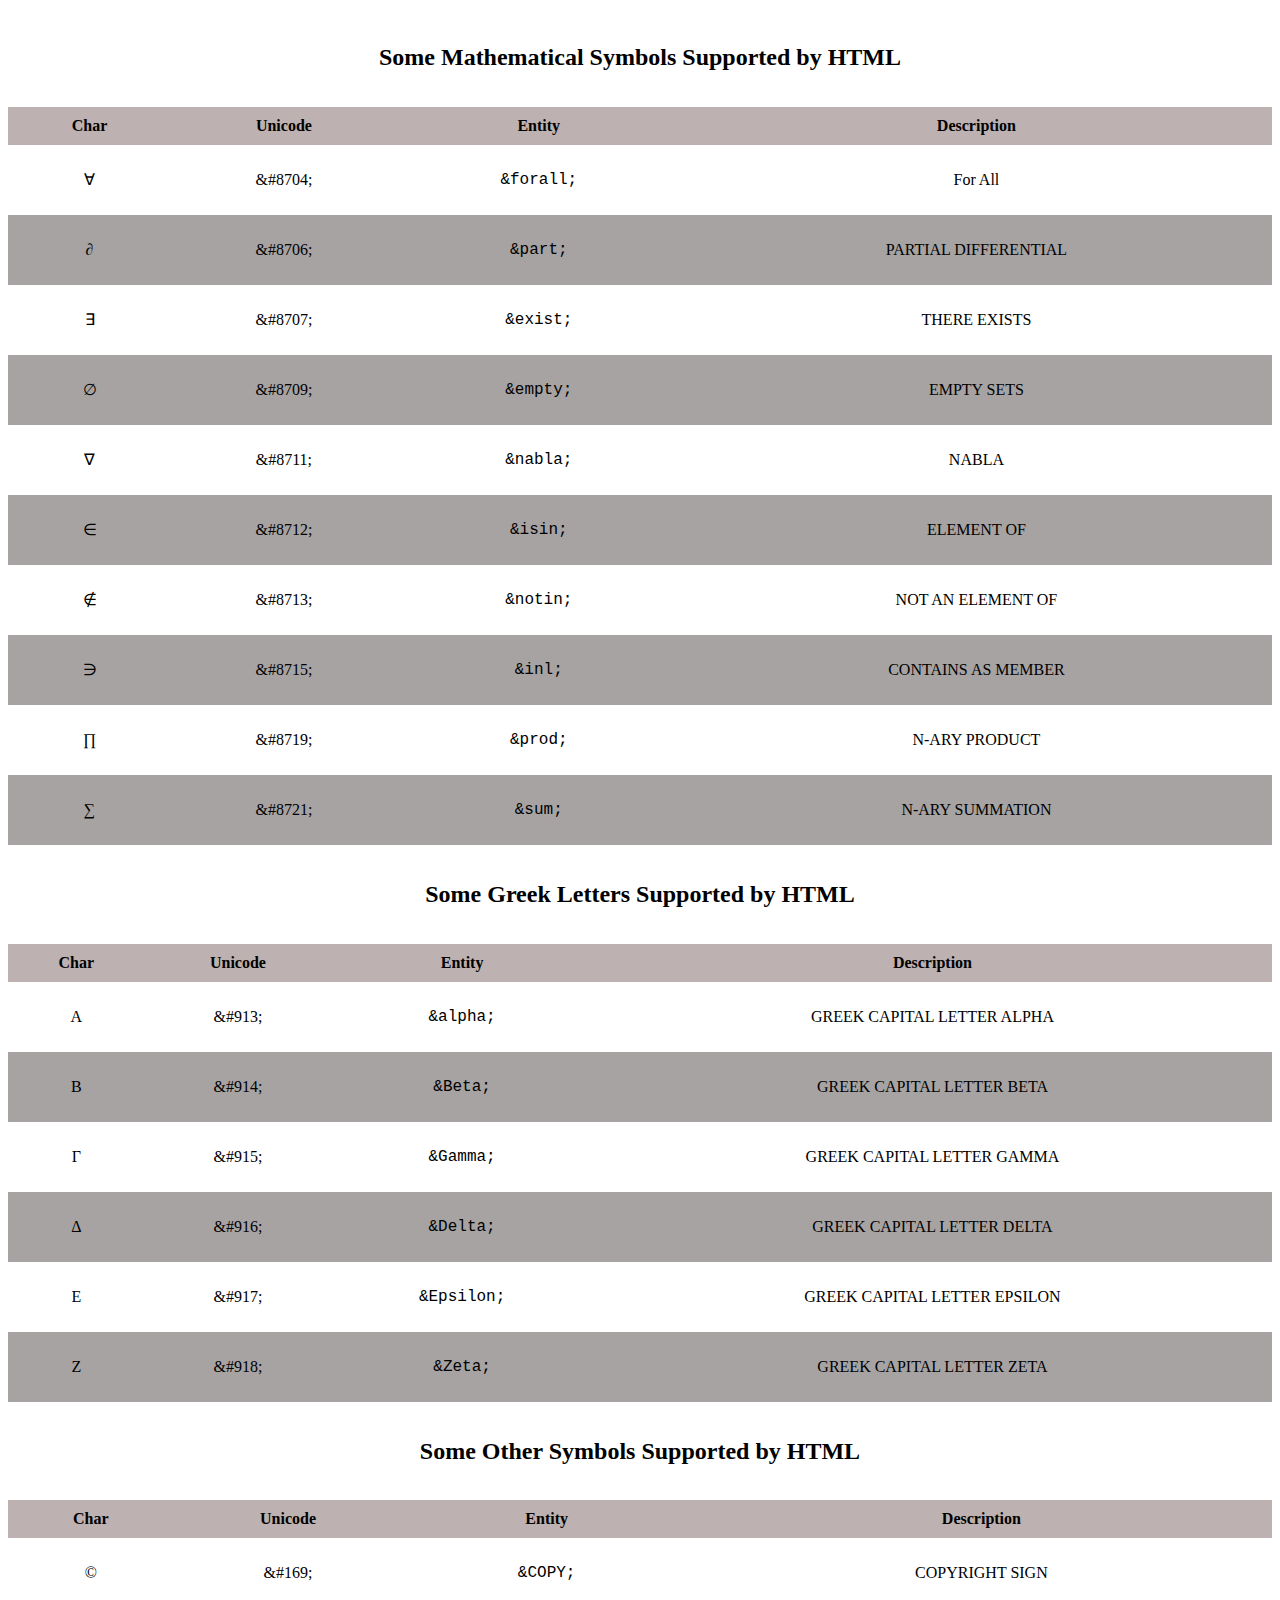
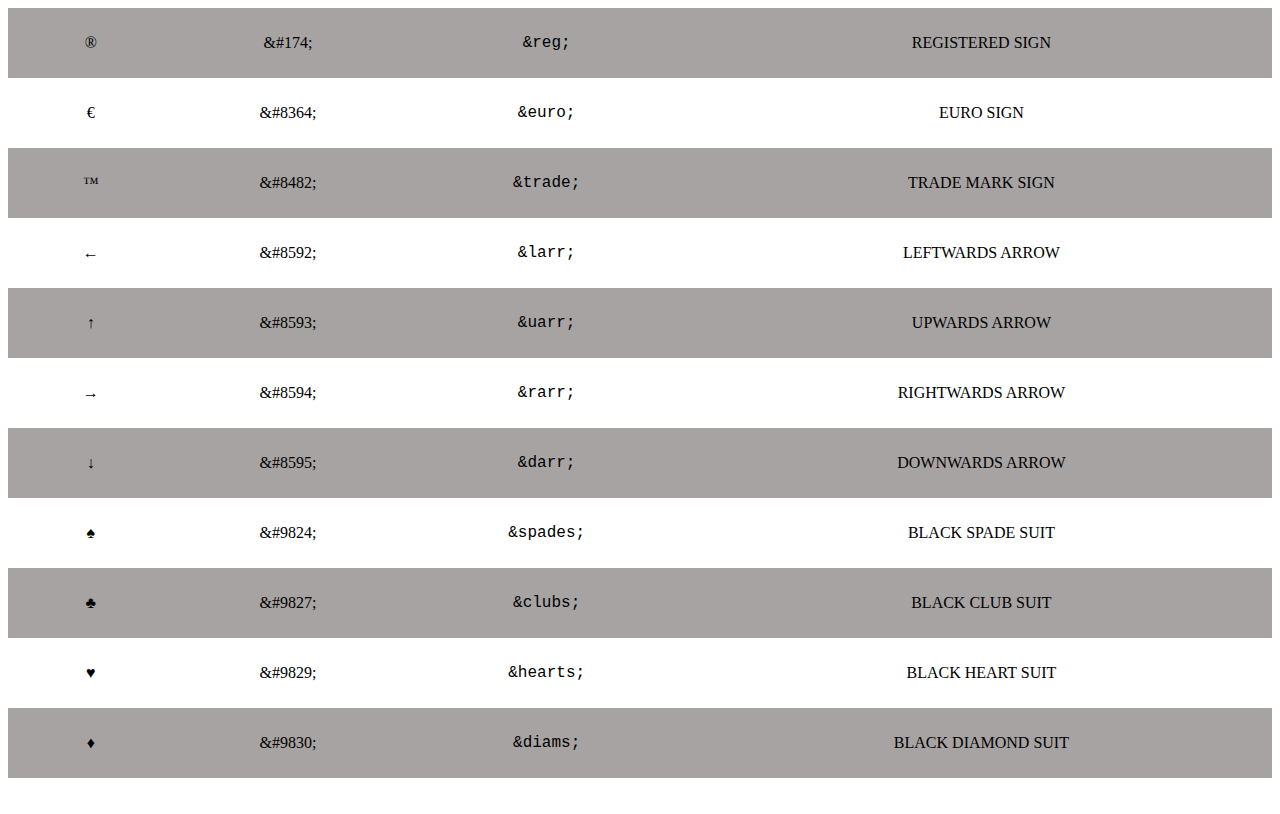
<file: Assignment_4/index.html>
<!DOCTYPE html>
<html lang="en">

<head>
    <meta charset="UTF-8">
    <meta name="viewport" content="width=device-width, initial-scale=1.0">
    <title>Charset Entity</title>
    <link rel="stylesheet" href="./style.css">
</head>

<body>

    <table>
                <caption>
                    <h2>Some Mathematical Symbols Supported by HTML</h2>
                </caption>
        <thead>
            <tr>
                <th>Char</th>
                <th>Unicode</th>
                <th>Entity</th>
                <th>Description</th>
            </tr>
        </thead>

        <tr>
            <td>&#8704;</td>
            <td>&amp;#8704;</td>
            <td>
                <pre>&amp;forall;</pre>
            </td>
            <td>For All</td>
        </tr>
        <tr>
            <td>&#8706;</td>
            <td>&amp;#8706;</td>
            <td>
                <pre>&amp;part;</pre>
            </td>
            <td>PARTIAL DIFFERENTIAL</td>
        </tr>
        <tr>
            <td>&#8707;</td>
            <td>&amp;#8707;</td>
            <td>
                <pre>&amp;exist;</pre>
            </td>
            <td>THERE EXISTS</td>
        </tr>
        <tr>
            <td>&#8709;</td>
            <td>&amp;#8709;</td>
            <td>
                <pre>&amp;empty;</pre>
            </td>
            <td>EMPTY SETS</td>
        </tr>
        <tr>
            <td>&#8711;</td>
            <td>&amp;#8711;</td>
            <td>
                <pre>&amp;nabla;</pre>
            </td>
            <td>NABLA</td>
        </tr>
        <tr>
            <td>&#8712;</td>
            <td>&amp;#8712;</td>
            <td>
                <pre>&amp;isin;</pre>
            </td>
            <td>ELEMENT OF</td>
        </tr>
        <tr>
            <td>&#8713;</td>
            <td>&amp;#8713;</td>
            <td>
                <pre>&amp;notin;</pre>
            </td>
            <td>NOT AN ELEMENT OF</td>
        </tr>
        <tr>
            <td>&#8715;</td>
            <td>&amp;#8715;</td>
            <td>
                <pre>&amp;inl;</pre>
            </td>
            <td>CONTAINS AS MEMBER</td>
        </tr>
        <tr>
            <td>&#8719;</td>
            <td>&amp;#8719;</td>
            <td>
                <pre>&amp;prod;</pre>
            </td>
            <td>N-ARY PRODUCT</td>
        </tr>
        <tr>
            <td>&#8721;</td>
            <td>&amp;#8721;</td>
            <td>
                <pre>&amp;sum;</pre>
            </td>
            <td>N-ARY SUMMATION</td>
        </tr>

    </table>

    <table>
        <caption>
            <h2>Some Greek Letters Supported by HTML </h2>
        </caption>
        <thead>
            <tr>
                <th>Char</th>
                <th>Unicode</th>
                <th>Entity</th>
                <th>Description</th>
            </tr>
        </thead>
        <tbody>
            <tr>
                <td>&#913;</td>
                <td>&amp;#913;</td>
                <td>
                    <pre>&amp;alpha;</pre>
                </td>
                <td>GREEK CAPITAL LETTER ALPHA</td>

            </tr>
            <tr>
                <td>&#914;</td>
                <td>&amp;#914;</td>
                <td>
                    <pre>&amp;Beta;</pre>
                </td>
                <td>GREEK CAPITAL LETTER BETA</td>

            </tr>

            <tr>
                <td>&#915;</td>
                <td>&amp;#915;</td>
                <td>
                    <pre>&amp;Gamma;</pre>
                </td>
                <td>GREEK CAPITAL LETTER GAMMA</td>
            </tr>
            <tr>
                <td>&#916;</td>
                <td>&amp;#916;</td>
                <td>
                    <pre>&amp;Delta;</pre>
                </td>
                <td>GREEK CAPITAL LETTER DELTA</td>
            </tr>
            <tr>
                <td>&#917;</td>
                <td>&amp;#917;</td>
                <td>
                    <pre>&amp;Epsilon;</pre>
                </td>
                <td>GREEK CAPITAL LETTER EPSILON</td>
            </tr>
            <tr>
                <td>&#918;</td>
                <td>&amp;#918;</td>
                <td>
                    <pre>&amp;Zeta;</pre>
                </td>
                <td>GREEK CAPITAL LETTER ZETA</td>
            </tr>

        </tbody>
    </table>

    <table>
        <caption>
            <h2>Some Other Symbols Supported by HTML </h2>
        </caption>
        <thead>
            <tr>
                <th>Char</th>
                <th>Unicode</th>
                <th>Entity</th>
                <th>Description</th>
            </tr>
        </thead>
        <tbody>
            <tr>
                <td>&#169;</td>
                <td>&amp;#169;</td>
                <td>
                    <pre>&amp;COPY;</pre>
                </td>
                <td>COPYRIGHT SIGN</td>
            </tr>
            <tr>
                <td>&#174;</td>
                <td>&amp;#174;</td>
                <td>
                    <pre>&amp;reg;</pre>
                </td>
                <td>REGISTERED SIGN</td>
            </tr>
            <tr>
                <td>&#8364;</td>
                <td>&amp;#8364;</td>
                <td>
                    <pre>&amp;euro;</pre>
                </td>
                <td>EURO SIGN</td>
            </tr>
            <tr>
                <td>&#8482;</td>
                <td>&amp;#8482;</td>
                <td>
                    <pre>&amp;trade;</pre>
                </td>
                <td>TRADE MARK SIGN</td>
            </tr>
            <tr>
                <td>&#8592;</td>
                <td>&amp;#8592;</td>
                <td>
                    <pre>&amp;larr;</pre>
                </td>
                <td>LEFTWARDS ARROW</td>
            </tr>
            <tr>
                <td>&#8593;</td>
                <td>&amp;#8593;</td>
                <td>
                    <pre>&amp;uarr;</pre>
                </td>
                <td>UPWARDS ARROW</td>
            </tr>
            <tr>
                <td>&#8594;</td>
                <td>&amp;#8594;</td>
                <td>
                    <pre>&amp;rarr;</pre>
                </td>
                <td>RIGHTWARDS ARROW</td>
            </tr>
            <tr>
                <td>&#8595;</td>
                <td>&amp;#8595;</td>
                <td>
                    <pre>&amp;darr;</pre>
                </td>
                <td>DOWNWARDS ARROW</td>
            </tr>
            <tr>
                <td>&#9824;</td>
                <td>&amp;#9824;</td>
                <td>
                    <pre>&amp;spades;</pre>
                </td>
                <td>BLACK SPADE SUIT</td>
            </tr>
            <tr>
                <td>&#9827;</td>
                <td>&amp;#9827;</td>
                <td>
                    <pre>&amp;clubs;</pre>
                </td>
                <td>BLACK CLUB SUIT</td>
            </tr>
            <tr>
                <td>&#9829;</td>
                <td>&amp;#9829;</td>
                <td>
                    <pre>&amp;hearts;</pre>
                </td>
                <td>BLACK HEART SUIT</td>
            </tr>
            <tr>
                <td>&#9830;</td>
                <td>&amp;#9830;</td>
                <td>
                    <pre>&amp;diams;</pre>
                </td>
                <td>BLACK DIAMOND SUIT</td>
            </tr>

        </tbody>

    </table>

</body>

</html>
</file>
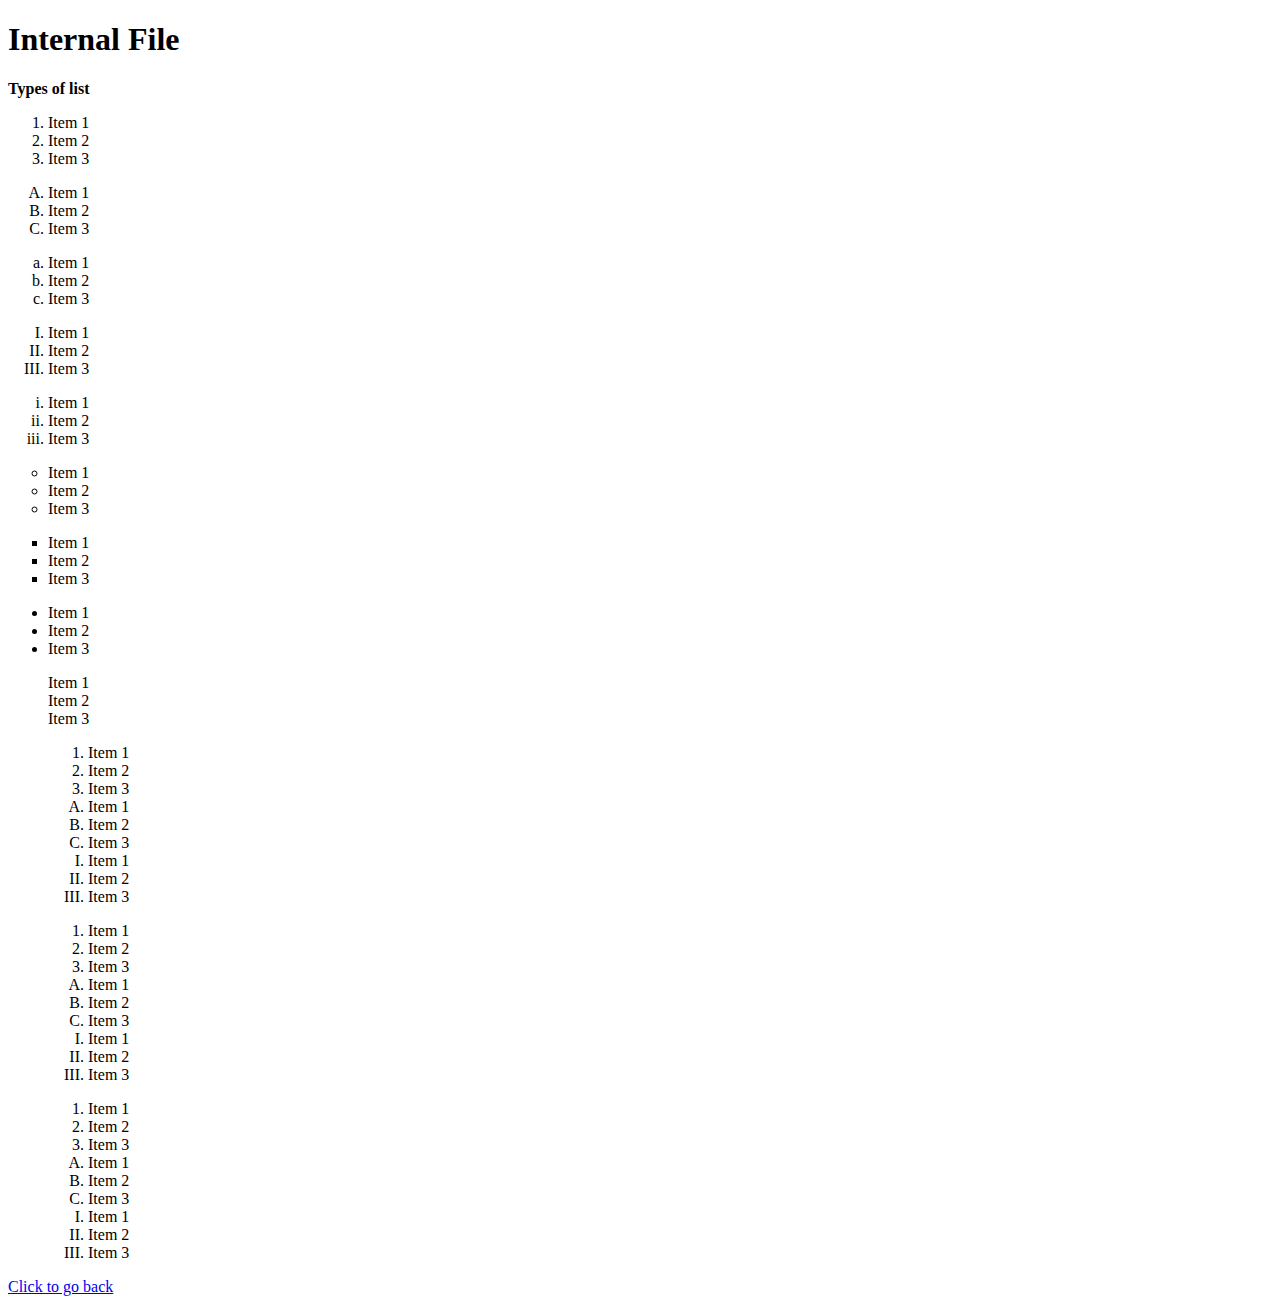
<file: Assignment_1/Assignment_1_NextPage.html>
<!DOCTYPE html>
<html lang="en">

<head>
    <meta charset="UTF-8">
    <meta name="viewport" content="width=device-width, initial-scale=1.0">
    <title>Document</title>
</head>

<body>
    <h1>Internal File</h1>

    <strong>Types of list</strong>
    <ol type="1">
        <li>Item 1</li>
        <li>Item 2</li>
        <li>Item 3</li>
    </ol>
    <ol type="A">
        <li>Item 1</li>
        <li>Item 2</li>
        <li>Item 3</li>
    </ol>
    <ol type="a">
        <li>Item 1</li>
        <li>Item 2</li>
        <li>Item 3</li>
    </ol>
    <ol type="I">
        <li>Item 1</li>
        <li>Item 2</li>
        <li>Item 3</li>
    </ol>
    <ol type="i">
        <li>Item 1</li>
        <li>Item 2</li>
        <li>Item 3</li>
    </ol>

    <ul type="circle">
        <li>Item 1</li>
        <li>Item 2</li>
        <li>Item 3</li>
    </ul>
    <ul type="square">
        <li>Item 1</li>
        <li>Item 2</li>
        <li>Item 3</li>
    </ul>
    <ul type="disc">
        <li>Item 1</li>
        <li>Item 2</li>
        <li>Item 3</li>
    </ul>
    <ul type="none">
        <li>Item 1</li>
        <li>Item 2</li>
        <li>Item 3</li>
    </ul>
    <ul type="circle">
        <ol type="1">
            <li>Item 1</li>
            <li>Item 2</li>
            <li>Item 3</li>
        </ol>
        <ol type="A">
            <li>Item 1</li>
            <li>Item 2</li>
            <li>Item 3</li>
        </ol>
        <ol type="I">
            <li>Item 1</li>
            <li>Item 2</li>
            <li>Item 3</li>
        </ol>
    </ul>
    <ul type="disc">
        <ol type="1">
            <li>Item 1</li>
            <li>Item 2</li>
            <li>Item 3</li>
        </ol>
        <ol type="A">
            <li>Item 1</li>
            <li>Item 2</li>
            <li>Item 3</li>
        </ol>
        <ol type="I">
            <li>Item 1</li>
            <li>Item 2</li>
            <li>Item 3</li>
        </ol>
    </ul>
    <ul type="square">
        <ol type="1">
            <li>Item 1</li>
            <li>Item 2</li>
            <li>Item 3</li>
        </ol>
        <ol type="A">
            <li>Item 1</li>
            <li>Item 2</li>
            <li>Item 3</li>
        </ol>
        <ol type="I">
            <li>Item 1</li>
            <li>Item 2</li>
            <li>Item 3</li>
        </ol>
    </ul>
    <a href="./Assignment_1.html">Click to go back</a>

</body>

</html>
</file>
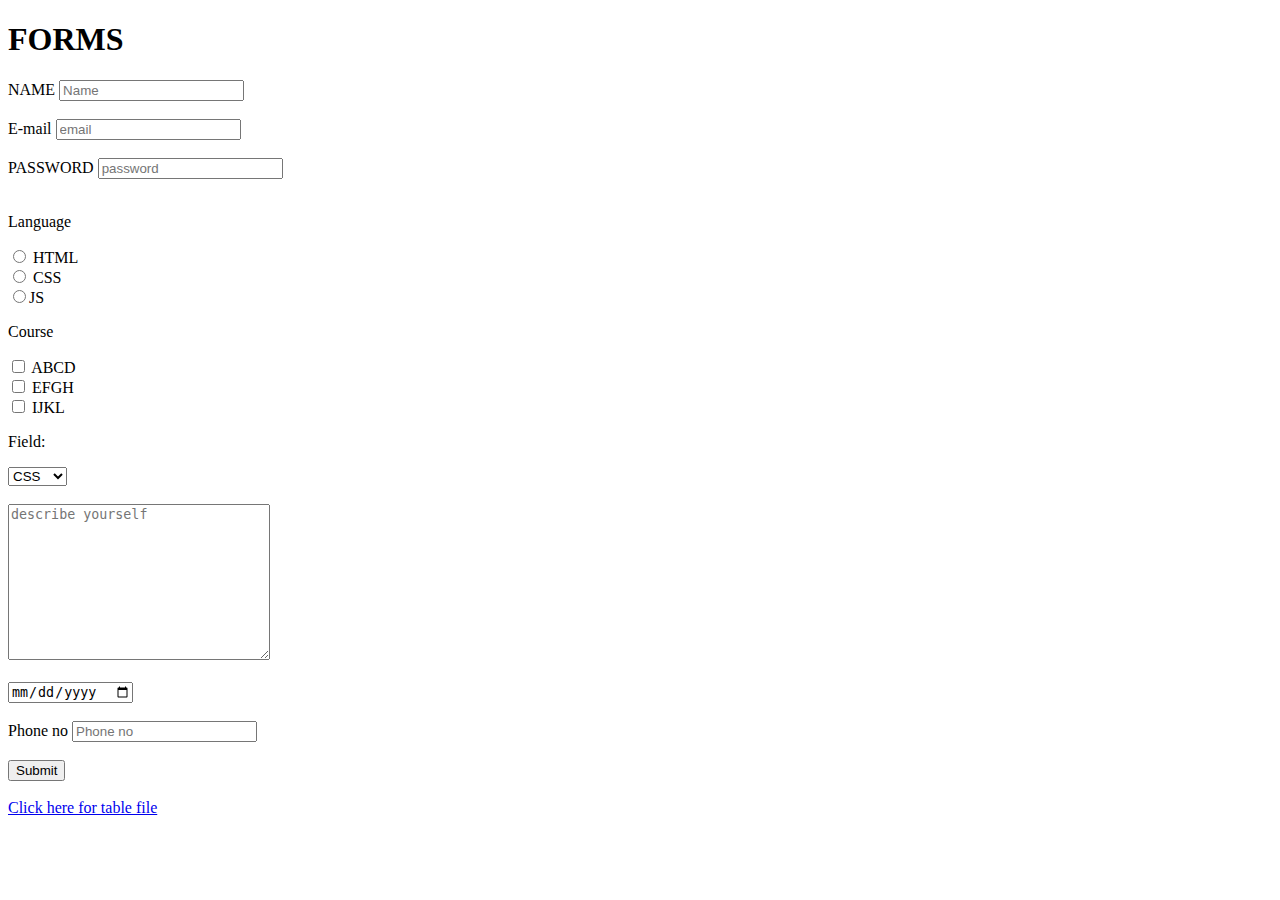
<file: Assignment_2/form.html>
<!DOCTYPE html>
<html lang="en">

<head>
    <meta charset="UTF-8">
    <meta name="viewport" content="width=device-width, initial-scale=1.0">
    <title>Document</title>
</head>

<body>
    <h1>FORMS</h1>
    <form action="">
        <label for="name">NAME</label>
        <input type="text" name="name" id="name" required placeholder="Name"> <br>
        <br>
        <label for="email">E-mail</label>
        <input type="email" name="email" id="email" placeholder="email" required> <br>
        <br>
        <label for="password">PASSWORD</label>
        <input type="password" placeholder="password" name="password" id="password" required> <br>
        <br>
        <p>Language</p>

        <input type="radio" name="language" value="html"> HTML <br>
        <input type="radio" name="language" value="CSS"> CSS <br>
        <input type="radio" name="language" value="JS">JS
        <p>Course</p>


        <input type="checkbox" id="abcd" value="abcd">
        <label for="abcd">ABCD</label><br>
        <input type="checkbox" id="efgh" value="efgh">
        <label for="abcd">EFGH</label><br>
        <input type="checkbox" id="IJKL" value="IJKL">
        <label for="abcd">IJKL</label>

        <p>Field:</p>

        <select name="field" id="field">
            <option value="css">CSS</option>
            <option value="html">HTML</option>
            <option value="js">JS</option>
        </select>
        <br>
        <br>
        <textarea name="describe" id="describe" cols="30" rows="10" placeholder="describe yourself"></textarea> <br>
        <br>

        <label for="date"></label>
        <input type="date"> <br> <br>

        <label for="phone">Phone no</label>
        <input type="number" name="phone" id="phone" placeholder="Phone no">
        <br> <br>
        <label for="submit"></label>
        <input type="submit">
    </form>
    <br>
    <a target="_blank" href="./table.html">Click here for table file</a>

</body>

</html>
</file>
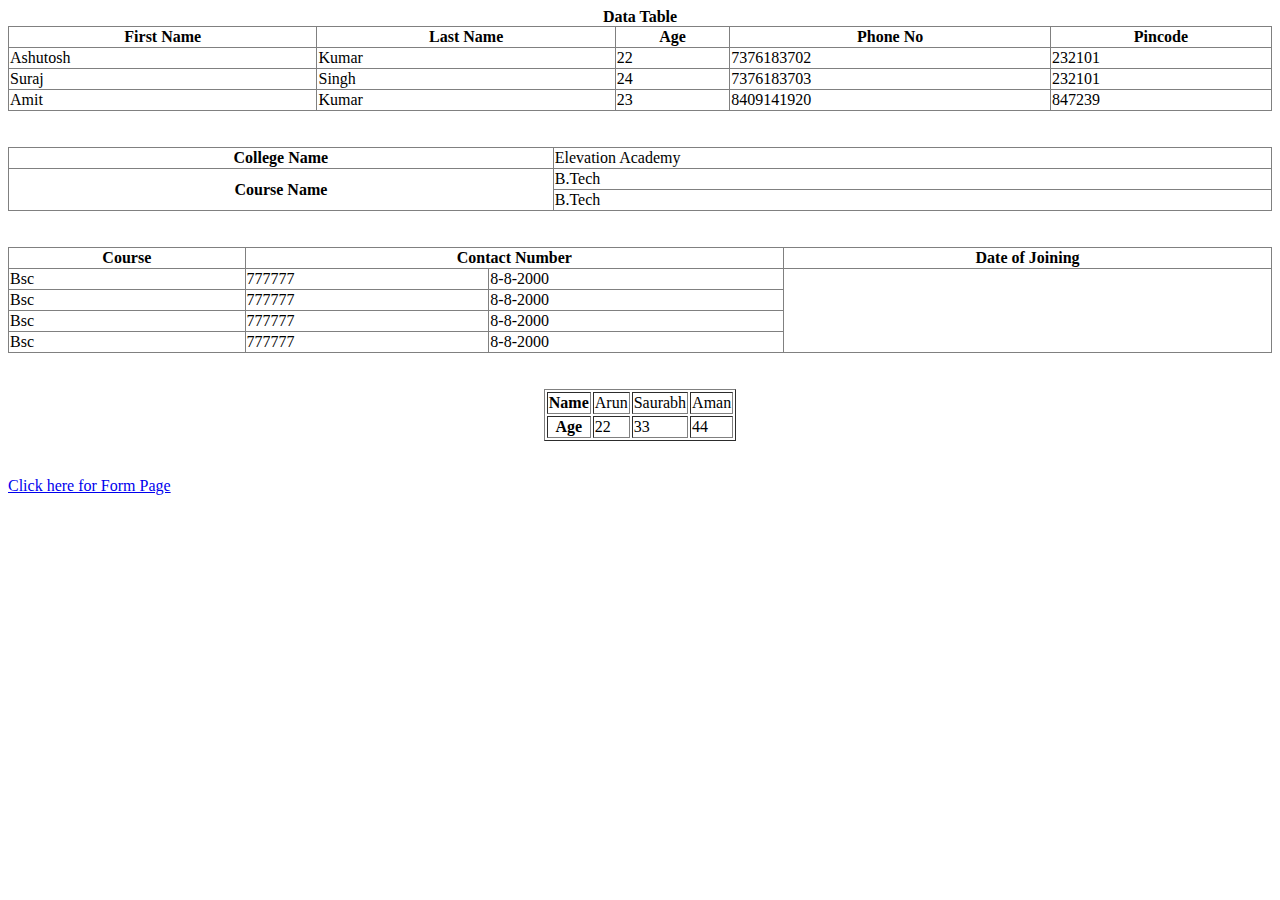
<file: Assignment_2/table.html>
<!DOCTYPE html>
<html lang="en">

<head>
    <meta charset="UTF-8">
    <meta name="viewport" content="width=device-width, initial-scale=1.0">
    <title>Document</title>
    <style>
        /* table {
            border-collapse: collapse;
           
        } */
    </style>
</head>

<body>
    <table border="1"  style="width: 100%;  border-collapse: collapse;">
        <caption> <strong>Data Table</strong></caption>
        <thead>
            <tr>
                <th>First Name</th>
                <th>Last Name</th>
                <th>Age</th>
                <th>Phone No</th>
                <th>Pincode</th>
            </tr>
        </thead>
        <tbody>
            <tr>
                <td>Ashutosh</td>
                <td>Kumar</td>
                <td>22</td>
                <td>7376183702</td>
                <td>232101</td>
            </tr>
            <tr>
                <td>Suraj</td>
                <td>Singh</td>
                <td>24</td>
                <td>7376183703</td>
                <td>232101</td>
            </tr>
            <tr>
                <td>Amit</td>
                <td>Kumar</td>
                <td>23</td>
                <td>8409141920</td>
                <td>847239</td>
            </tr>
        </tbody>
    </table>
    <br> <br>
    <table border="1" style="width: 100%;  border-collapse: collapse;">
        <thead>
            <tr>
                <th>College Name</th>
                <td>Elevation Academy</td>
            </tr>
            <tr>
                <th rowspan="2">Course Name</th>
                <td>B.Tech</td>

            </tr>
            <tr>
                <td>B.Tech</td>
            </tr>
        </thead>
    </table>

    <br>
    <br>
    <table border="1" style="width: 100%;  border-collapse: collapse;">
        <thead>
            <th>Course</th>
            <th colspan="2">Contact Number</th>
            <th>Date of Joining</th>
        </thead>
        <tr>
            <td>Bsc</td>
            <td>777777</td>
            <td>8-8-2000</td>

        </tr>
        <tr>
            <td>Bsc</td>
            <td>777777</td>
            <td>8-8-2000</td>

        </tr>
        <tr>
            <td>Bsc</td>
            <td>777777</td>
            <td>8-8-2000</td>

        </tr>
        <tr>
            <td>Bsc</td>
            <td>777777</td>
            <td>8-8-2000</td>

        </tr>
    </table>
    <br><br>

    <table border="1" style="margin-left: auto; margin-right: auto;">
        <tr>
            <th>Name</th>
            <td>Arun</td>
            <td>Saurabh</td>
            <td>Aman
            </td>
        </tr>
        <tr>
            <th>Age</th>
            <td>22</td>
            <td>33</td>
            <td>44</td>
        </tr>
    </table>

    <br><br>
    <a target="_parent" href="./form.html">Click here for Form Page</a>
</body>

</html>
</file>
<file: Assignment_4/style.css>
table{
    width: 100%;
    border-collapse: collapse;
    text-align: center;
    
    }
    td,th{
        /* border:1px solid rgb(20, 18, 18); */
        padding: 10px;

    }
    tr:nth-child(even){
        background-color: #a7a3a3;
        
    }
    thead{
        background-color: #bdb1b1;
    }
    caption{
        padding: 16px;
    }
    pre{
       
        font-size: 16px;
    }
</file>
